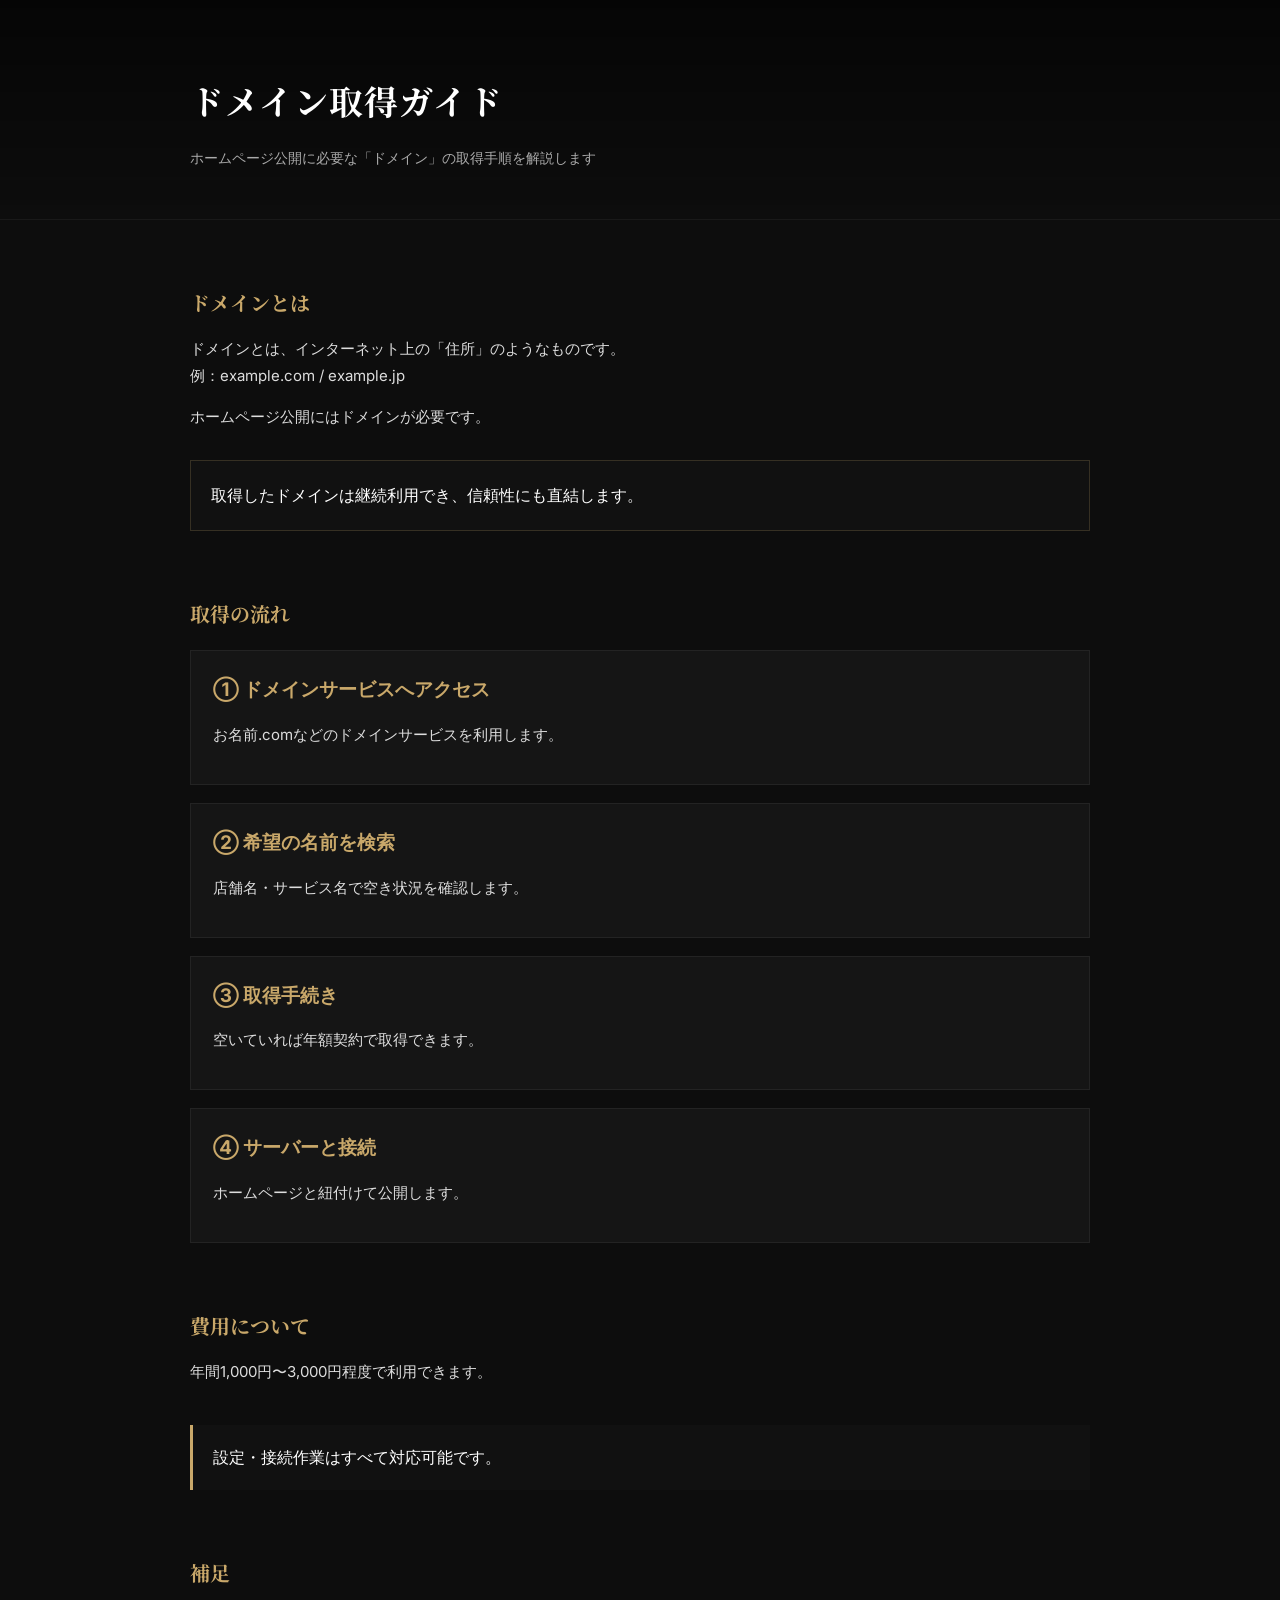
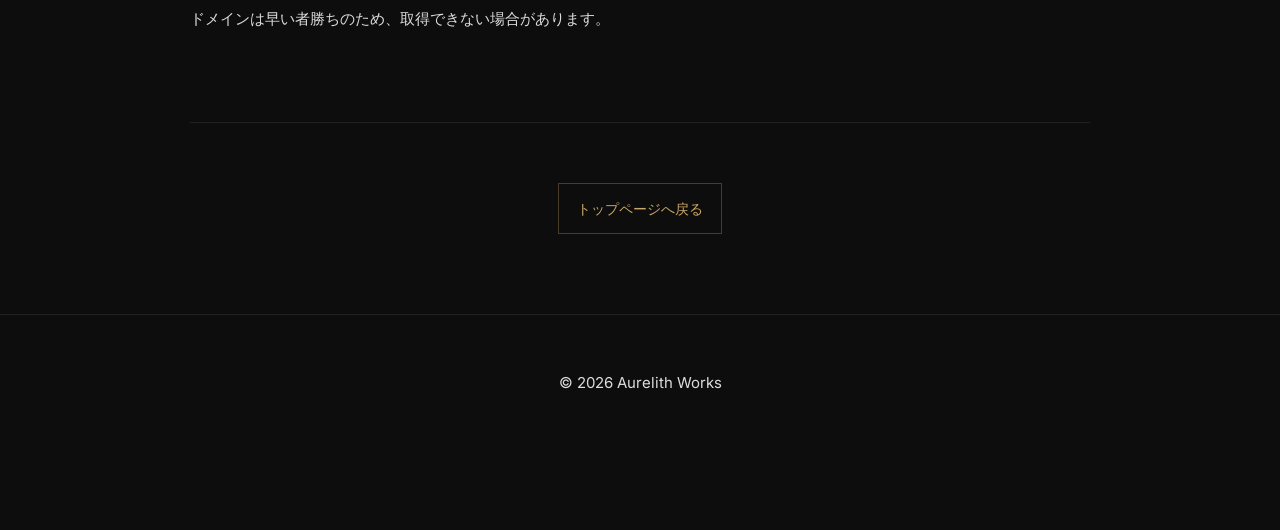
<file: domain-guide.html>
<!DOCTYPE html>
<html lang="ja">
<head>
<meta charset="UTF-8">
<meta name="viewport" content="width=device-width, initial-scale=1.0">

<title>ドメイン取得ガイド | Aurelith Works</title>

<link rel="preconnect" href="https://fonts.googleapis.com">
<link rel="preconnect" href="https://fonts.gstatic.com" crossorigin>

<link href="https://fonts.googleapis.com/css2?family=Noto+Serif+JP:wght@400;500;700&family=Inter:wght@300;400;500;600&display=swap" rel="stylesheet">

<style>

*{
  margin:0;
  padding:0;
  box-sizing:border-box;
}

html{
  scroll-behavior:smooth;
}

body{
  font-family:'Inter',sans-serif;
  background:#0d0d0d;
  color:#fff;
  line-height:1.8;
}

.container{
  width:92%;
  max-width:900px;
  margin:auto;
}

header{
  padding:70px 0 35px;
  border-bottom:1px solid rgba(255,255,255,.08);
  background:linear-gradient(to bottom, rgba(0,0,0,.6), transparent);
}

h1{
  font-family:'Noto Serif JP',serif;
  font-size:clamp(24px,4vw,34px);
  margin-bottom:10px;
  letter-spacing:1px;
}

header p{
  color:#aaa;
  font-size:14px;
}

h2{
  margin-top:65px;
  font-size:20px;
  color:#c9a86a;
  font-family:'Noto Serif JP',serif;
}

p{
  color:#ddd;
  margin:14px 0;
  font-size:15px;
}

.step{
  background:#151515;
  padding:22px;
  margin:18px 0;
  border:1px solid rgba(255,255,255,.06);
  transition:.3s;
}

.step:hover{
  transform:translateY(-4px);
  border-color:rgba(201,168,106,.35);
}

.step h3{
  margin-bottom:8px;
  color:#c9a86a;
}

.note{
  margin-top:40px;
  padding:18px 20px;
  background:#111;
  border-left:3px solid #c9a86a;
}

.highlight{
  margin:30px 0;
  padding:20px;
  background:#111;
  border:1px solid rgba(201,168,106,.2);
}

a{
  color:#c9a86a;
  text-decoration:none;
  transition:.3s;
  display:inline-block;
}

a:hover{
  opacity:.7;
  transform:translateX(4px);
}

.back{
  margin-top:90px;
  padding-top:60px;
  border-top:1px solid rgba(255,255,255,.08);
  text-align:center;
}

.back a{
  font-size:14px;
  padding:12px 18px;
  border:1px solid rgba(201,168,106,.3);
  transition:.3s;
}

.back a:hover{
  background:#c9a86a;
  color:#111;
  transform:translateY(-2px);
}

.footer{
  margin-top:80px;
  padding:40px 0;
  border-top:1px solid rgba(255,255,255,.08);
  text-align:center;
  color:#888;
  font-size:13px;
}

body::after{
  content:"";
  display:block;
  height:80px;
}

.fade{
  opacity:0;
  transform:translateY(18px);
  animation:fadeUp .8s ease forwards;
}

.fade:nth-child(2){animation-delay:.05s;}
.fade:nth-child(3){animation-delay:.1s;}
.fade:nth-child(4){animation-delay:.15s;}
.fade:nth-child(5){animation-delay:.2s;}

@keyframes fadeUp{
  to{
    opacity:1;
    transform:translateY(0);
  }
}

</style>
</head>

<body>

<header class="fade">
  <div class="container">
    <h1>ドメイン取得ガイド</h1>
    <p>ホームページ公開に必要な「ドメイン」の取得手順を解説します</p>
  </div>
</header>

<div class="container">

<h2 class="fade">ドメインとは</h2>

<p class="fade">
ドメインとは、インターネット上の「住所」のようなものです。<br>
例：example.com / example.jp
</p>

<p class="fade">
ホームページ公開にはドメインが必要です。
</p>

<div class="highlight fade">
取得したドメインは継続利用でき、信頼性にも直結します。
</div>

<h2 class="fade">取得の流れ</h2>

<div class="step fade">
<h3>① ドメインサービスへアクセス</h3>
<p>お名前.comなどのドメインサービスを利用します。</p>
</div>

<div class="step fade">
<h3>② 希望の名前を検索</h3>
<p>店舗名・サービス名で空き状況を確認します。</p>
</div>

<div class="step fade">
<h3>③ 取得手続き</h3>
<p>空いていれば年額契約で取得できます。</p>
</div>

<div class="step fade">
<h3>④ サーバーと接続</h3>
<p>ホームページと紐付けて公開します。</p>
</div>

<h2 class="fade">費用について</h2>

<p class="fade">
年間1,000円〜3,000円程度で利用できます。
</p>

<div class="note fade">
設定・接続作業はすべて対応可能です。
</div>

<h2 class="fade">補足</h2>

<p class="fade">
ドメインは早い者勝ちのため、取得できない場合があります。
</p>

<div class="back fade">
<a href="index.html">トップページへ戻る</a>
</div>

</div>

<footer class="footer">
  <div class="container">
    <p>© 2026 Aurelith Works</p>
  </div>
</footer>

</body>
</html>
</file>
